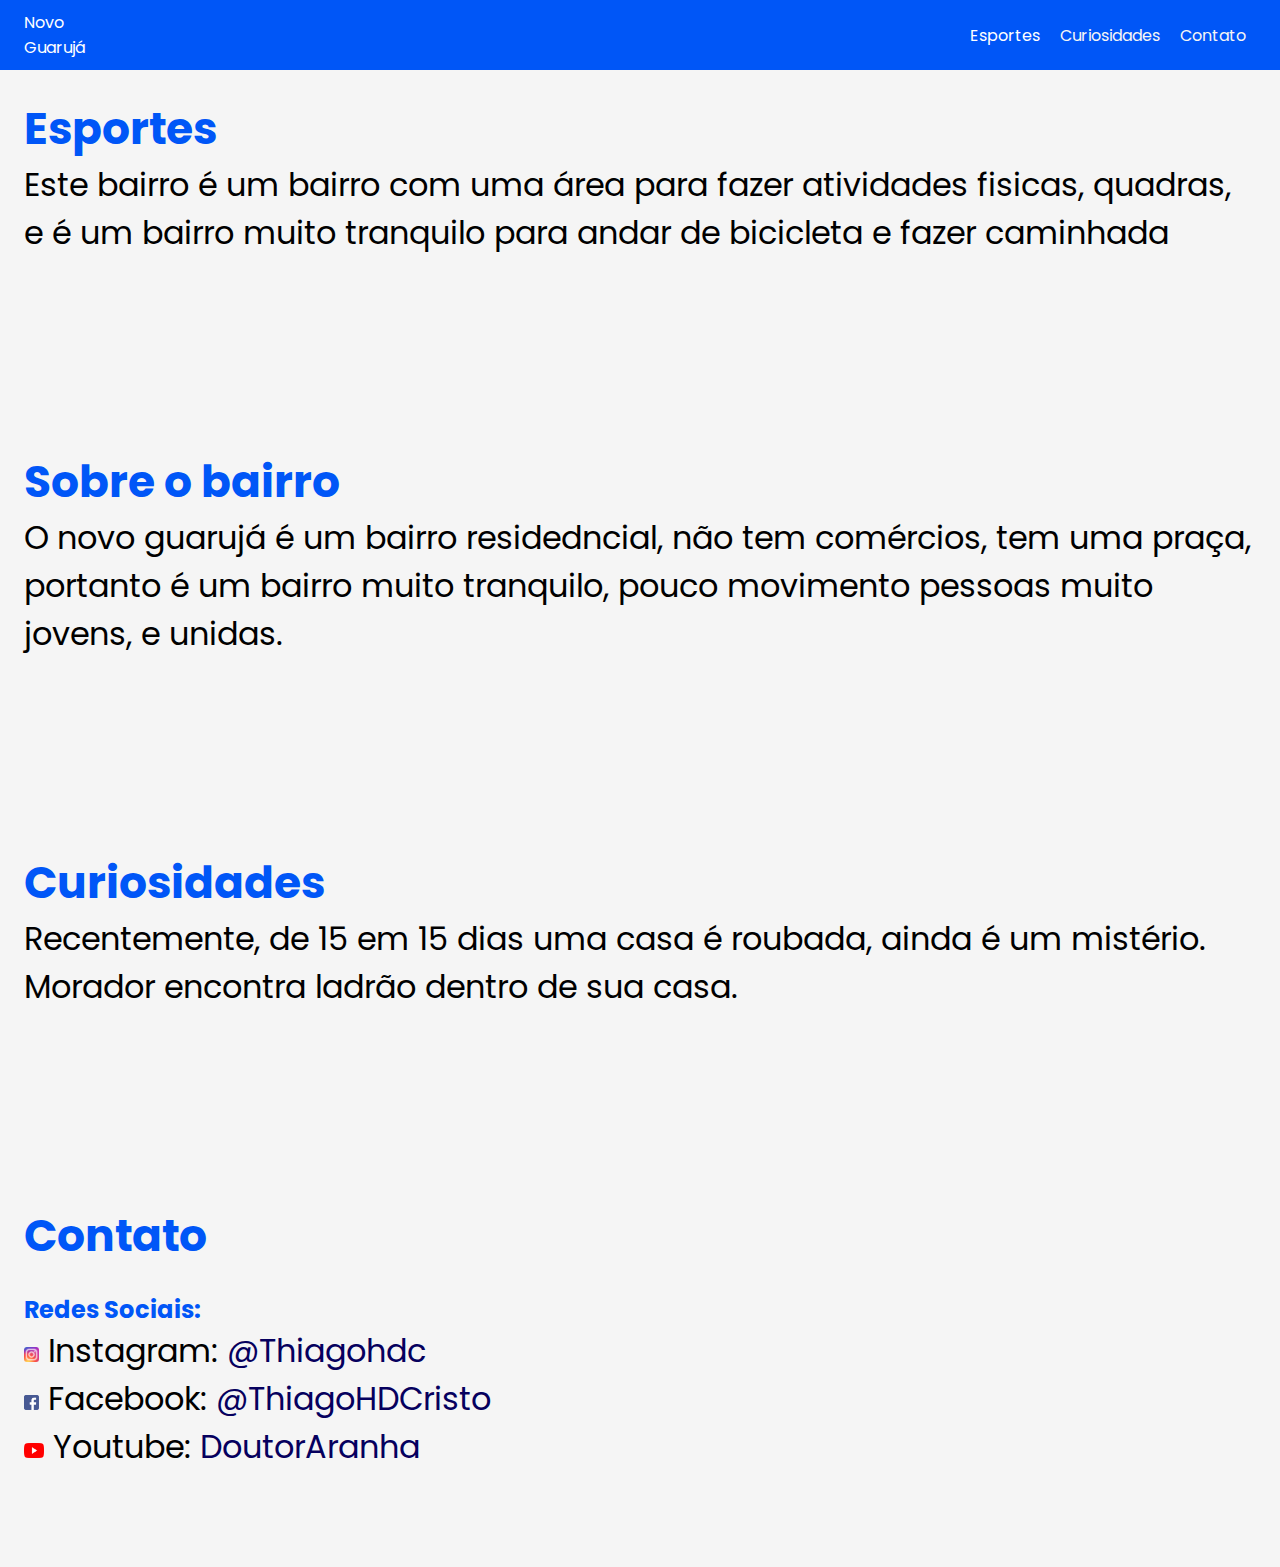
<file: index.html>
<!DOCTYPE html>
<html lang="en">
<head>
    <meta charset="UTF-8">
    <meta http-equiv="X-UA-Compatible" content="IE=edge">
    <meta name="viewport" content="width=device-width, initial-scale=1.0">
    <title>Novo Guarujá</title>
    <link rel="stylesheet" href="css/styles.css">
    <link rel="preconnect" href="https://fonts.googleapis.com">
    <link rel="preconnect" href="https://fonts.gstatic.com" crossorigin>
    <link href="https://fonts.googleapis.com/css2?family=Poppins:wght@200;300;400;500;600;700;800;900&display=swap" rel="stylesheet">
</head>
    <body>
        <header>
            <nav class="navbar-desktop">
                <div class="navbar-desktop-item-1">
                    <div class="logo"><a href="index.html">Novo Guarujá</a></div>
                </div>
                <ul class="menu">
                    <li><a href="#esportes" class="esportes">Esportes</a></li>
                    <li><a href="#curiosidades" class="navs">Curiosidades</a></li>
                    <li><a href="#contato" class="navs">Contato</a></li>
            </ul>
            </nav>
        </header>
        <main>
            <section class="container" id="esportes">
                <h1>Esportes</h1>
                <p>
                    Este bairro é um bairro com uma área para fazer atividades fisicas, quadras, e é um bairro muito tranquilo para andar de bicicleta e fazer caminhada<br>
                </p>
            </section>
            <section class="container" id="about">
                <h1>Sobre o bairro</h1>
                <p>O novo guarujá é um bairro residedncial, não tem comércios, tem uma praça, portanto é um bairro muito tranquilo, pouco movimento
                    pessoas muito jovens, e unidas.
                </p>   
            </section>
            <section class="container" id="curiosidades">
                <h1>Curiosidades</h1>
                <p> Recentemente, de 15 em 15 dias uma casa é roubada, ainda é um mistério.<br>
                    Morador encontra ladrão dentro de sua casa.
                </p>
            </section>
        </main>
        <footer>
            <section class="container" id="contato">
        
                <h1>Contato</h1>
                <p class="mt-3">
                    <h2> Redes Sociais:</h2>
                    <p> <img src="img/instagram.png" alt="" class="redes"> Instagram: <a href="https://www.instagram.com/Thiagohdc/" class="gecoias" target="_blank"> @Thiagohdc</a><br>
                        <img src="img/facebook.png" alt="" class="redes"> Facebook: <a href="https://www.facebook.com/profile.php?id=100009033242449" class="gecoias" target="_blank"> @ThiagoHDCristo</a><br>
                        <img src="img/youtube.png" alt="" id="rede"> Youtube: <a href="https://www.youtube.com/channel/DoutorAranha" class="gecoias" target="_blank"> DoutorAranha</a><br>
                    </p>
                </p>
            </section>
        </footer>
    </body>
</html>
</file>
<file: css/styles.css>
*, *::after, *::before {
    margin: 0;
    padding: 0;
    box-sizing: border-box;
    font-family: 'Poppins', sans-serif;
}

body {
    position: relative;
    width: 100%;
    height: 100vh;
    background-color: whitesmoke;
}

header {
    width: 100%;
    background-color:#0056f7;
    transition: .5s ease;
    z-index: 800;
    position: fixed;
}

.navbar-desktop {
    max-width: 1440px;
    margin: 0 auto;
    padding: 10px 24px;
    display: flex;
    justify-content: space-between;
    align-items: center;
}

.logo {
    width: 50px;
    height: 50px;
}

.nav-link {
    display: inline-block;
    text-decoration: none;
    color: whitesmoke;
    transition: .5s ease;
}

.menu li a:hover {
    transform: scale(1.1);
    color: #fff;
    text-shadow:0px 0px 5px #fff;
}

.banner {
    width: 100%;
    height: 100vh;
    position: relative;
    overflow: hidden;
}

h1{
    font-family: 'Poppins', sans-serif;
    color: #0056f7;
    font-size: 44px;
}

.container {
    max-width: 1440px;
    margin: 0 auto;
    padding: 96px 24px;
}

.mt-3 {
    margin-top: 24px;
}

.navbar-desktop-item-3 {
    position: relative;
}

.menu{
    list-style:none;
    display: flex;
    justify-content: flex-start;
    align-items: center;
    position: relative;
}

.menu li a{
    text-decoration:none;
    padding:5px 10px; 
    display:block;
}

.menu li  ul{
    position:absolute;
    top: 35px;
    left:20%;
    background-color:#0056f7;
    display:none;
}

.menu li:hover ul, .menu li.over ul{
    display: block;
}

.menu li ul li{
    border:1px solid #0056f7;
    display:block;
    width:140px;
    transition: .5s ease;
}

.navs{
    padding: 16px 32px;
    color: whitesmoke;
    transition: .5s ease;
}

mark{
    background-color: #fff;
    color: rgb(6, 0, 94);
}

h2{
    color: #0056f7;
}

.container2{
    max-width: 1440px;
    margin: 0 auto;
    padding: 10px 1px;
}

.subcategorias{
    color: whitesmoke;
}

.gecoias{
    text-decoration: none;
    color: rgb(6, 0, 94);
}

.redes{
    size: 15px;
    width: 15px;
    height: 15px;
}

#rede{
    width: 20px;
    height: 15px;
}

a{
    text-decoration: none;
    color: white;
}

p{
    font-size: 32px;
}
</file>
